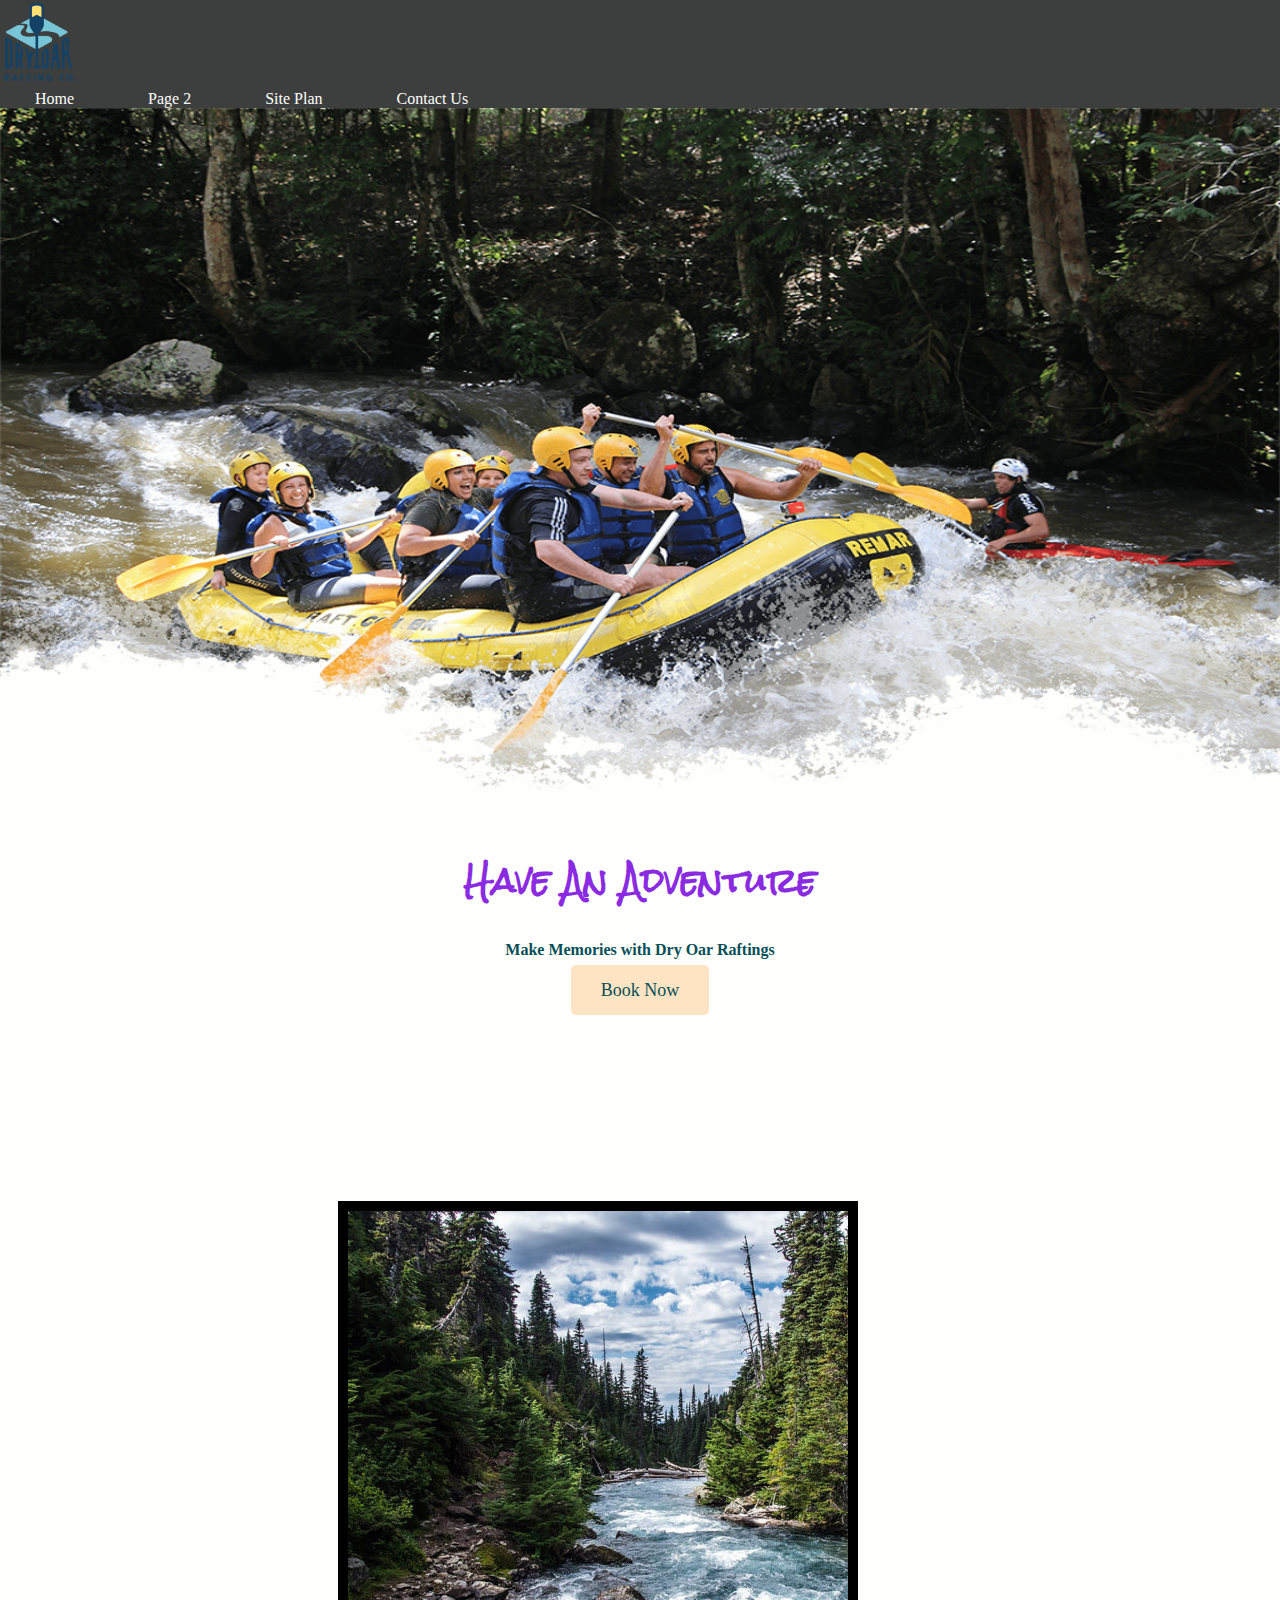
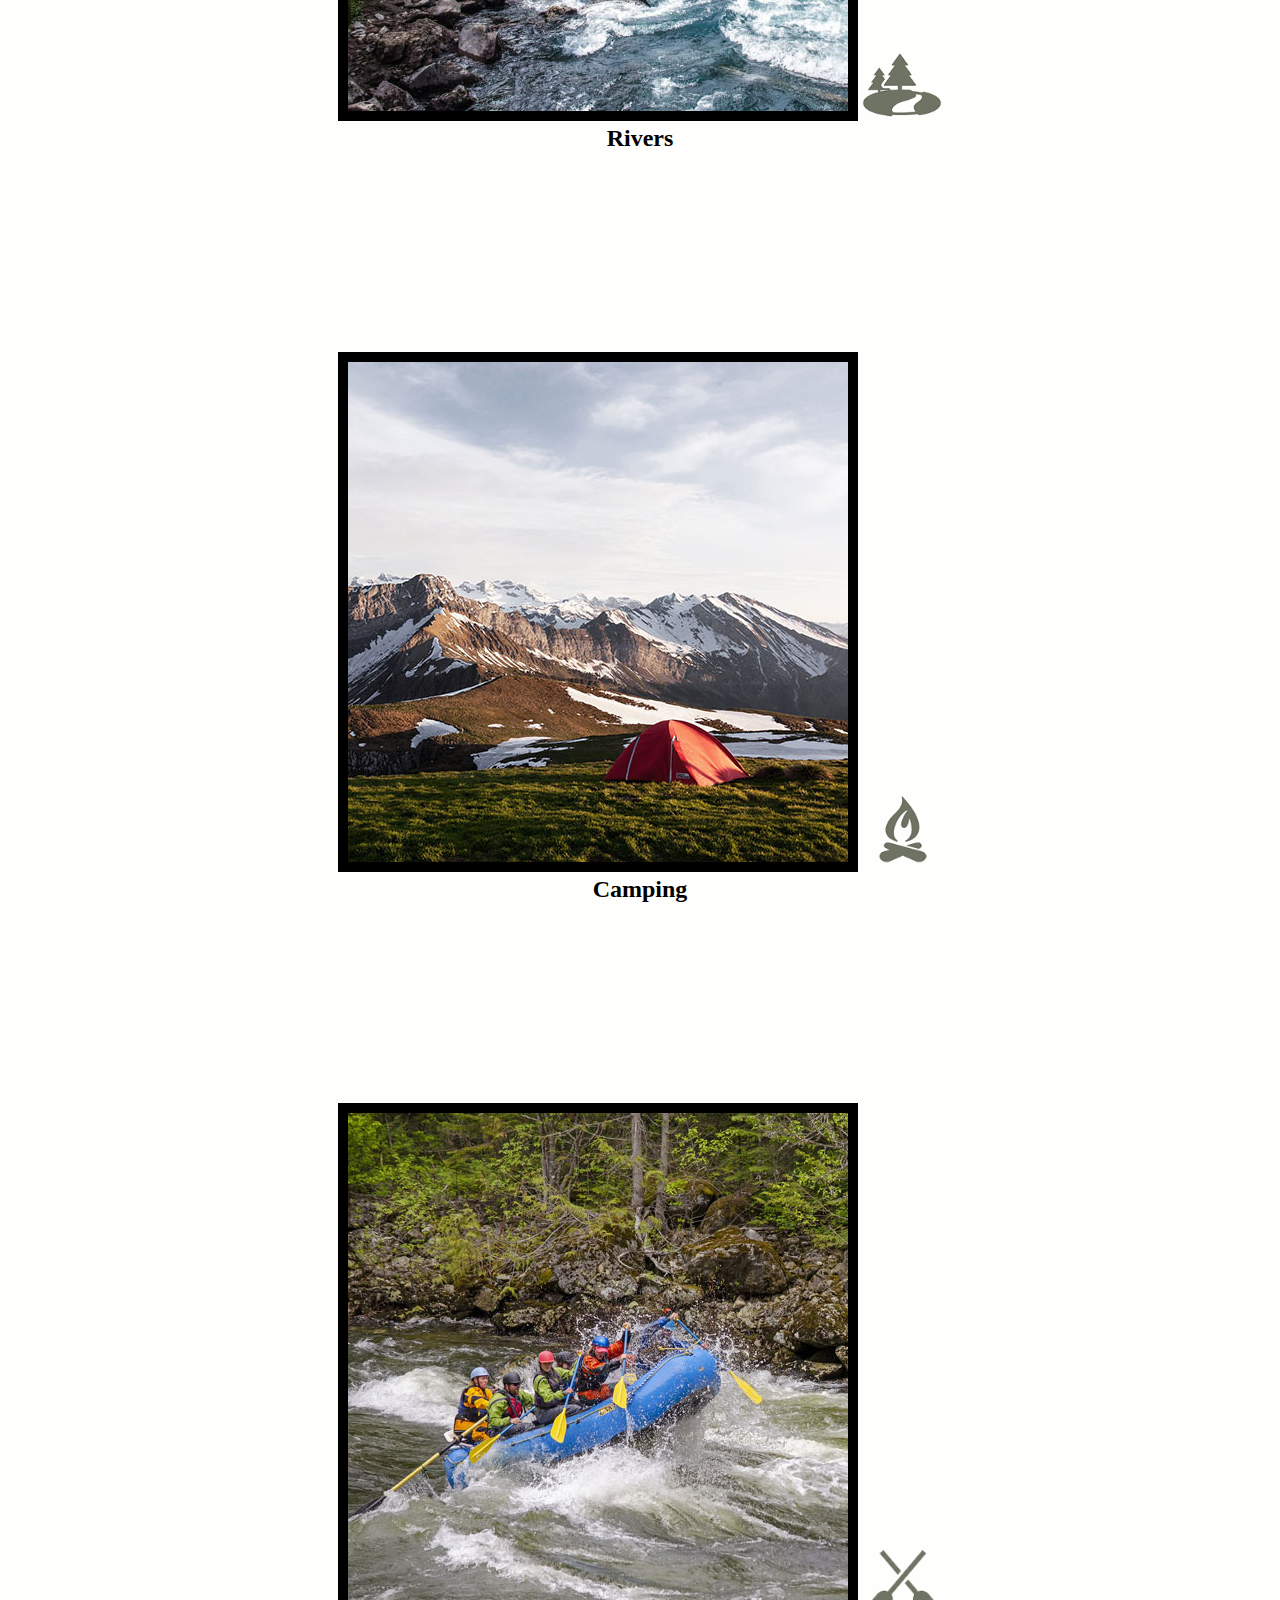
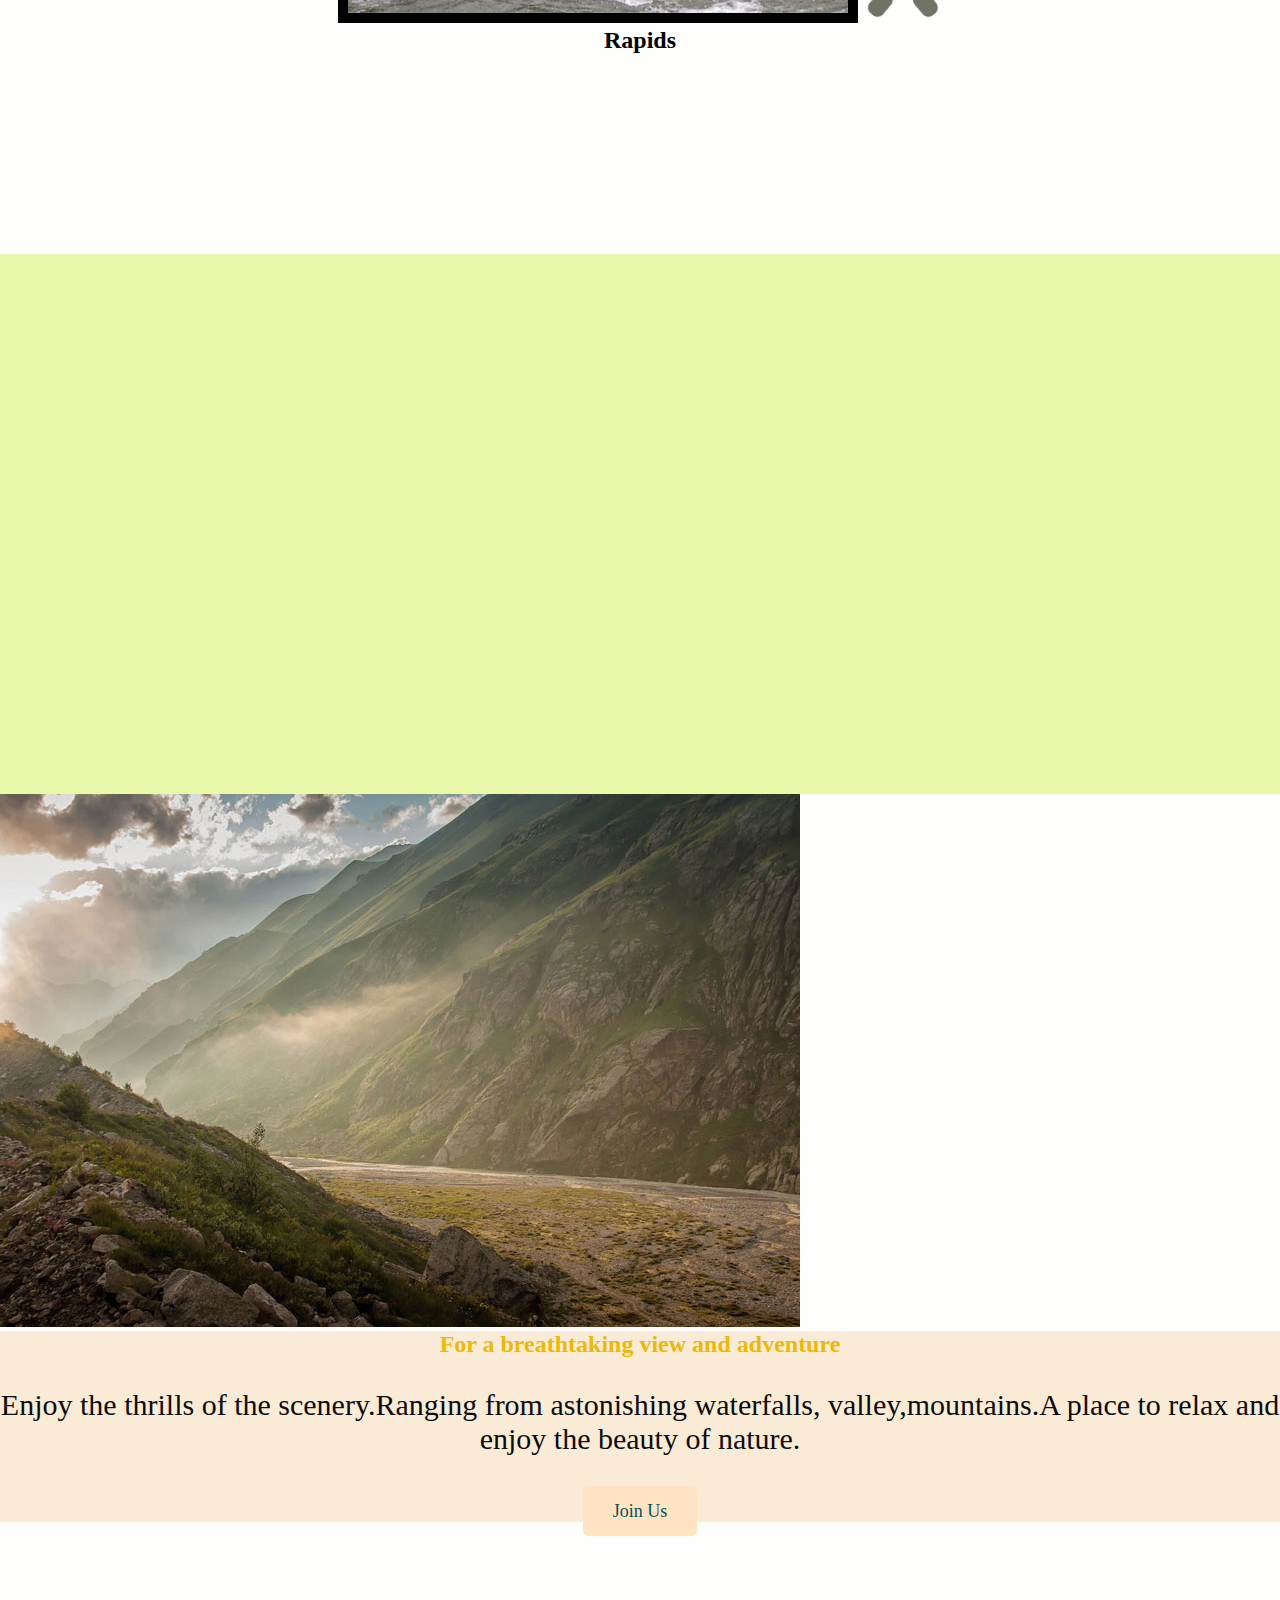
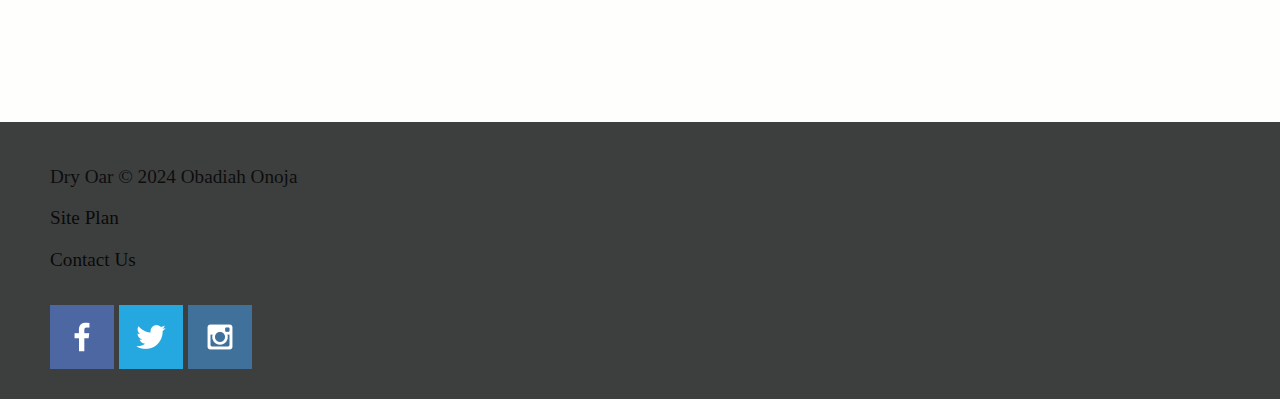
<file: wwr/index.html>
<!DOCTYPE html>
<html lang="en">
  <head>
    <meta charset="UTF-8" />
    <meta name="viewport" content="width=device-width, initial-scale=1.0" />
    <link rel="stylesheet" href="./styles/style.css" />
    <title>Whitewater Rafting Vacations | Dry Oar Rafting | Home</title>
  </head>
  <body>
    <div id="content">
      <header>
        <a id="logo_link" href="index.html">
          <img class="logo" src="images/dryoarlogo3.png" alt="dry oar logo" />
        </a>
        <nav>
          <a href="index.html">Home</a>
          <a href="#">Page 2</a>
          <a href="site-plan-rafting.html">Site Plan</a>
          <a href="contactus.html">Contact Us</a>
        </nav>
      </header>
      <div id="hero">
        <div id="hero-box">
          <img
            id="hero-img"
            src="images/hero.png"
            alt="People enjoying Dry Oar rafting"
          />
        </div>
        <section id="hero-msg">
          <h1 class="home-title">Have An Adventure</h1>
          <h4>Make Memories with Dry Oar Raftings</h4>
          <div class="button-box">
            <a class="book" href="contactus.html">Book Now</a>
          </div>
        </section>
      </div>
      <main class="home-grid">
        <section class="rivers-card">
          <img class="card-img" src="images/rivers.jpg" alt="river in forest" />
          <img class="icon" src="images/river_icon.png" alt="river icon" />
          <h2>Rivers</h2>
        </section>
        <section class="camping-card">
          <img
            class="card-img"
            src="images/camping.jpg"
            alt="tent in mountains"
          />
          <img class="icon" src="images/fire_icon.png" alt="fire icon" />
          <h2>Camping</h2>
        </section>
        <section class="rapids-card">
          <img class="card-img" src="images/rapids.jpg" alt="rafting boat" />
          <img class="icon" src="images/oars.png" alt="oars icon" />
          <h2>Rapids</h2>
        </section>
        <div id="background"></div>
        <img
          class="mountains"
          src="images/mountains.jpg"
          alt="Misty mountains"
        />
        <section class="msg">
          <h2>For a breathtaking view and adventure</h2>
          <p>
            Enjoy the thrills of the scenery.Ranging from astonishing
            waterfalls, valley,mountains.A place to relax and enjoy the beauty
            of nature.
          </p>
          <a class="join" href="rivers.html">Join Us</a>
        </section>
      </main>

      <footer>
        <p>Dry Oar &copy; 2024 Obadiah Onoja</p>
        <p><a href="site-plan-rafting.html">Site Plan</a></p>
        <p><a href="contactus.html">Contact Us</a></p>
        <div class="social">
          <a href="https://facebook.com" target="_blank">
            <img src="images/facebook.png" alt="fb icon" />
          </a>
          <a href="https://twitter.com" target="_blank">
            <img src="images/twitter.png" alt="twitter icon" />
          </a>
          <a href="https://instagram.com" target="_blank">
            <img src="images/instagram.png" alt="instagram icon" />
          </a>
        </div>
      </footer>
    </div>
  </body>
</html>
</file>
<file: wwr/styles/style.css>
@import url("https://fonts.googleapis.com/css2?family=Roboto:wght@300&family=Rock+Salt&display=swap");

#content {
  max-width: 1600px;
  margin: 0 auto;
}
nav a {
  text-align: center;
  text-decoration: none;
  color: #fefefc;
  padding: 35px;
}
#hero-msg h1,
#hero-msg h4 {
  text-align: center;
}
.button-box {
  text-align: center;
}
main section {
  text-align: center;
}

#background {
  height: 60vh;
  width: 100%;
  background-color: #eaf8ac;
}
body {
  background-color: #fefefc;
  margin: 0;
  padding: 0;
}
header {
  background-color: rgb(61, 63, 62);
}
nav a:hover {
  background-color: blue;
  color: yellowgreen;
}
.book,
.join {
  background-color: bisque;
  color: #074f57;
  text-decoration: none;
  font-size: 18px;
  padding: 15px 30px;
  margin-top: 50px;
  border-radius: 5px;
}
.book:hover,
.join:hover {
  background-color: azure;
  color: black;
}
.msg {
  background-color: antiquewhite;
}
footer {
  background-color: rgb(61, 63, 62);
  color: #0d0d0e;
  font-size: 1.2em;
  padding: 25px 50px;
  margin-top: 200px;
}
.home-title {
  font-family: Rock Salt, Verdana, sans-serif;
  color: blueviolet;
  font-size: 2em;
  margin-top: 10px;
}
h4 {
  color: #074f57;
}
.msg h2 {
  color: #ebb906;
}
.msg p {
  color: rgb(12, 12, 12);
  font-size: 30px;
  padding-bottom: 15px;
}
footer a {
  color: rgb(10, 10, 10);
  text-decoration: none;
}
footer a:hover {
  color: #578809;
}
.logo {
  width: 80px;
}
.icon {
  width: 80px;
  padding-top: 10px;
}
#hero {
  width: 100%;
}
footer p a:hover {
  text-decoration: underline;
}
#hero-img {
  width: 100%;
  height: 80vh;
}
h2 {
  margin: 0;
}
footer .social img {
  padding-top: 15px;
}
#logo_link {
  padding-top: 5px;
}
.rivers-card {
  margin: 200px 0;
}
.camping-card {
  margin: 200px 0;
}
.rapids-card {
  margin: 200px 0;
}
.card-img {
  border: 10px solid black;
}
main section img {
  box-sizing: border-box;
}
</file>
